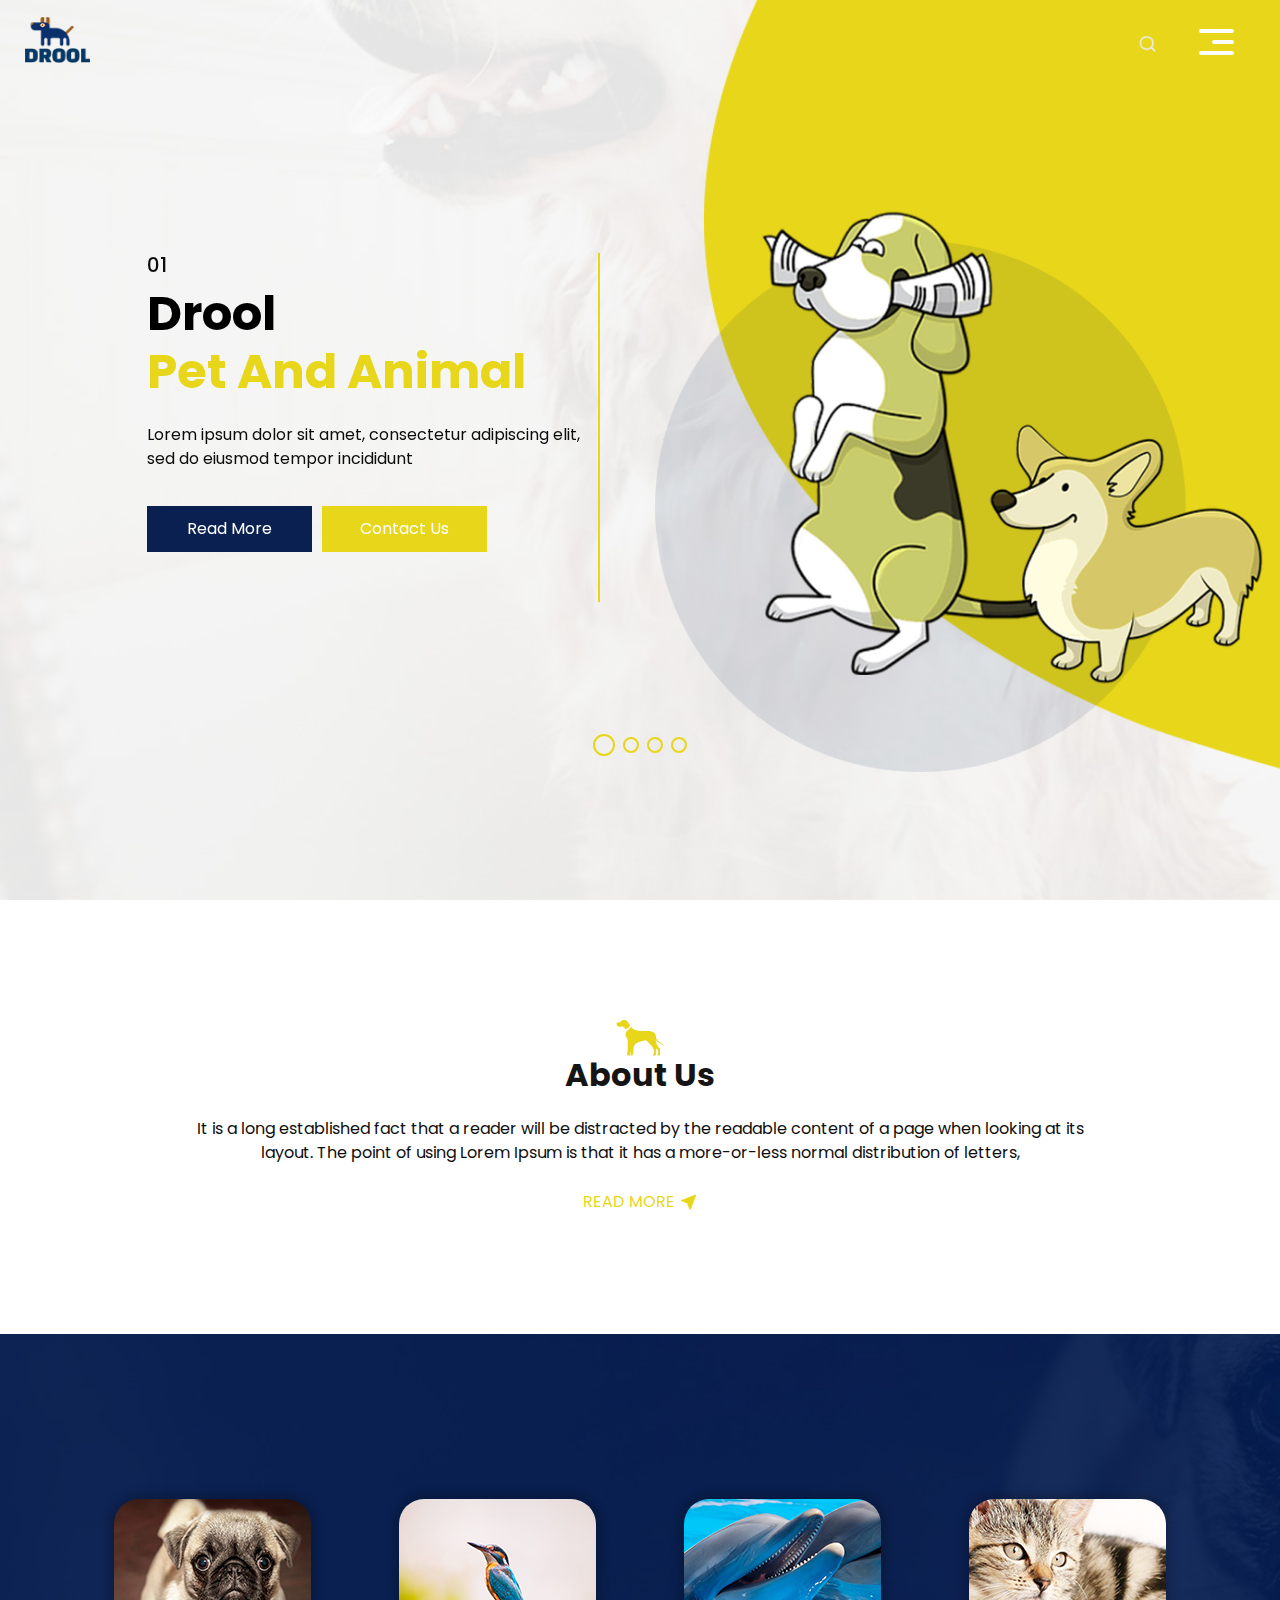
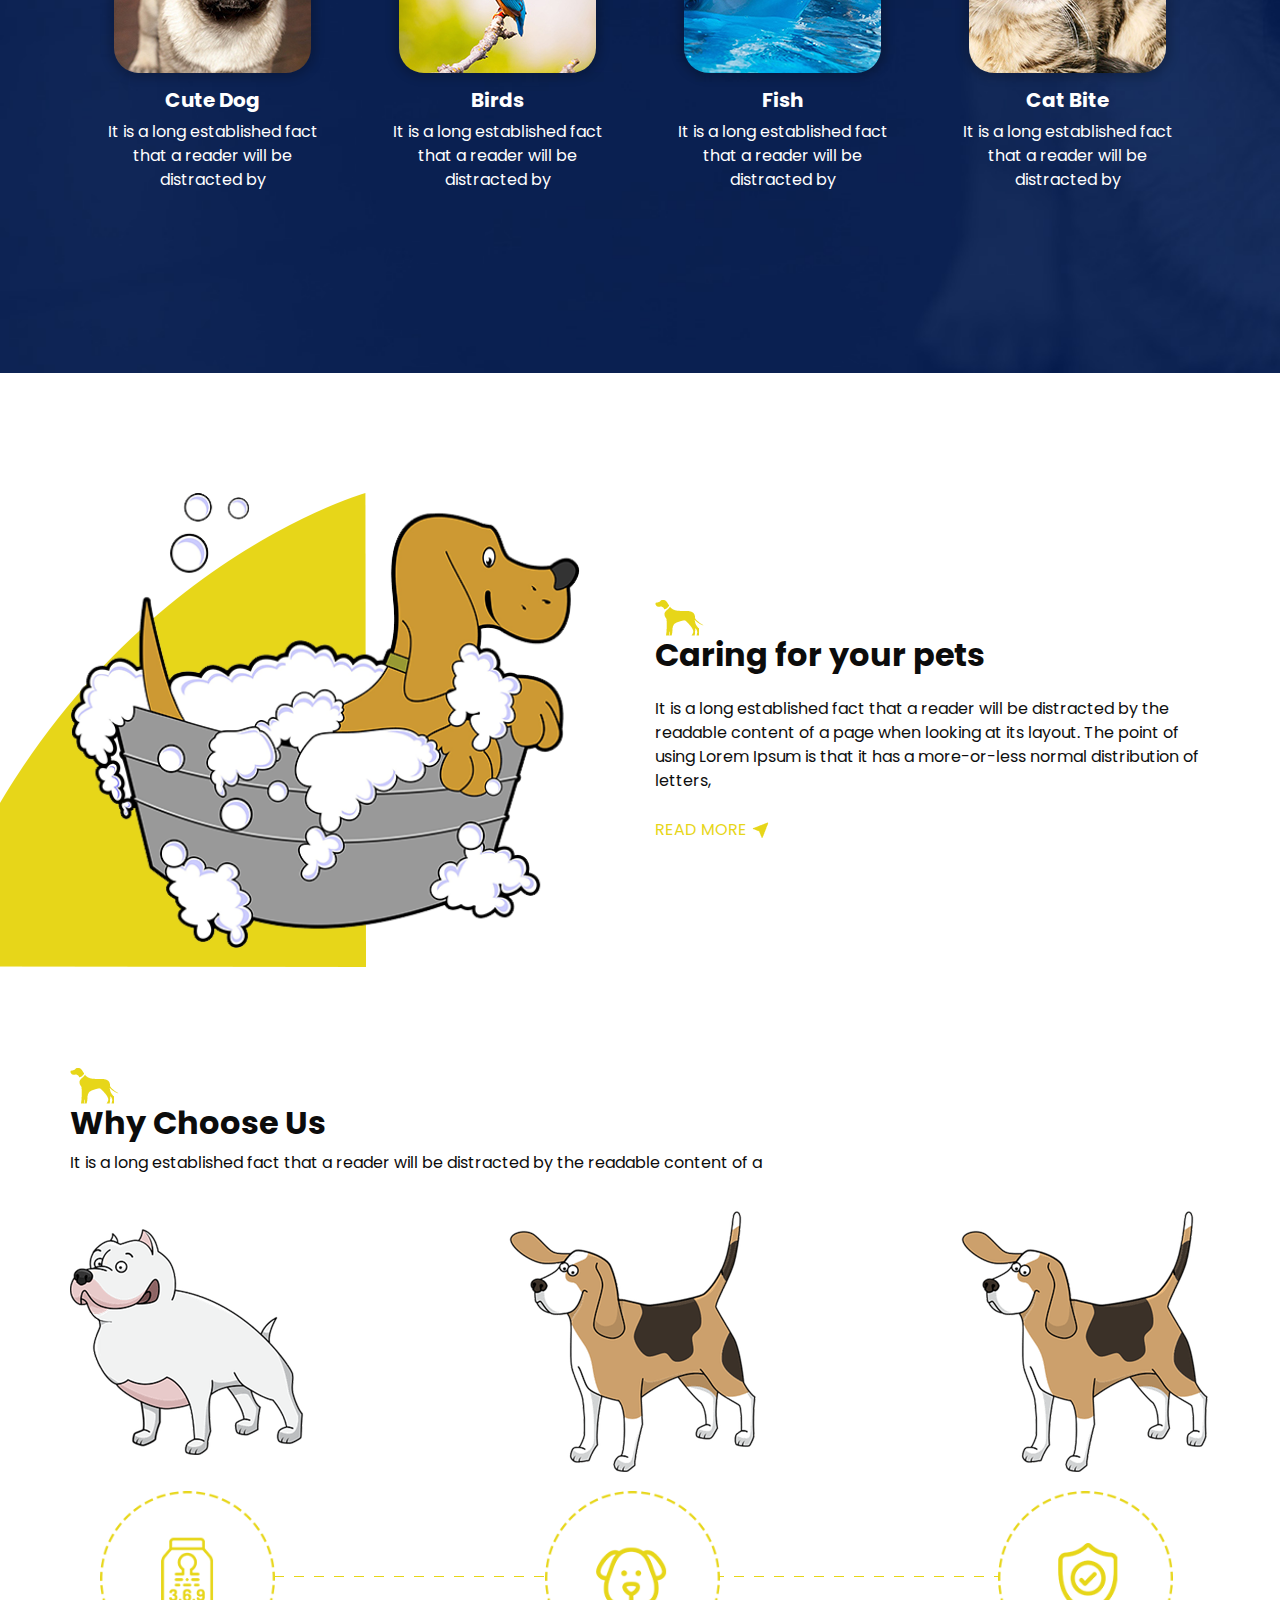
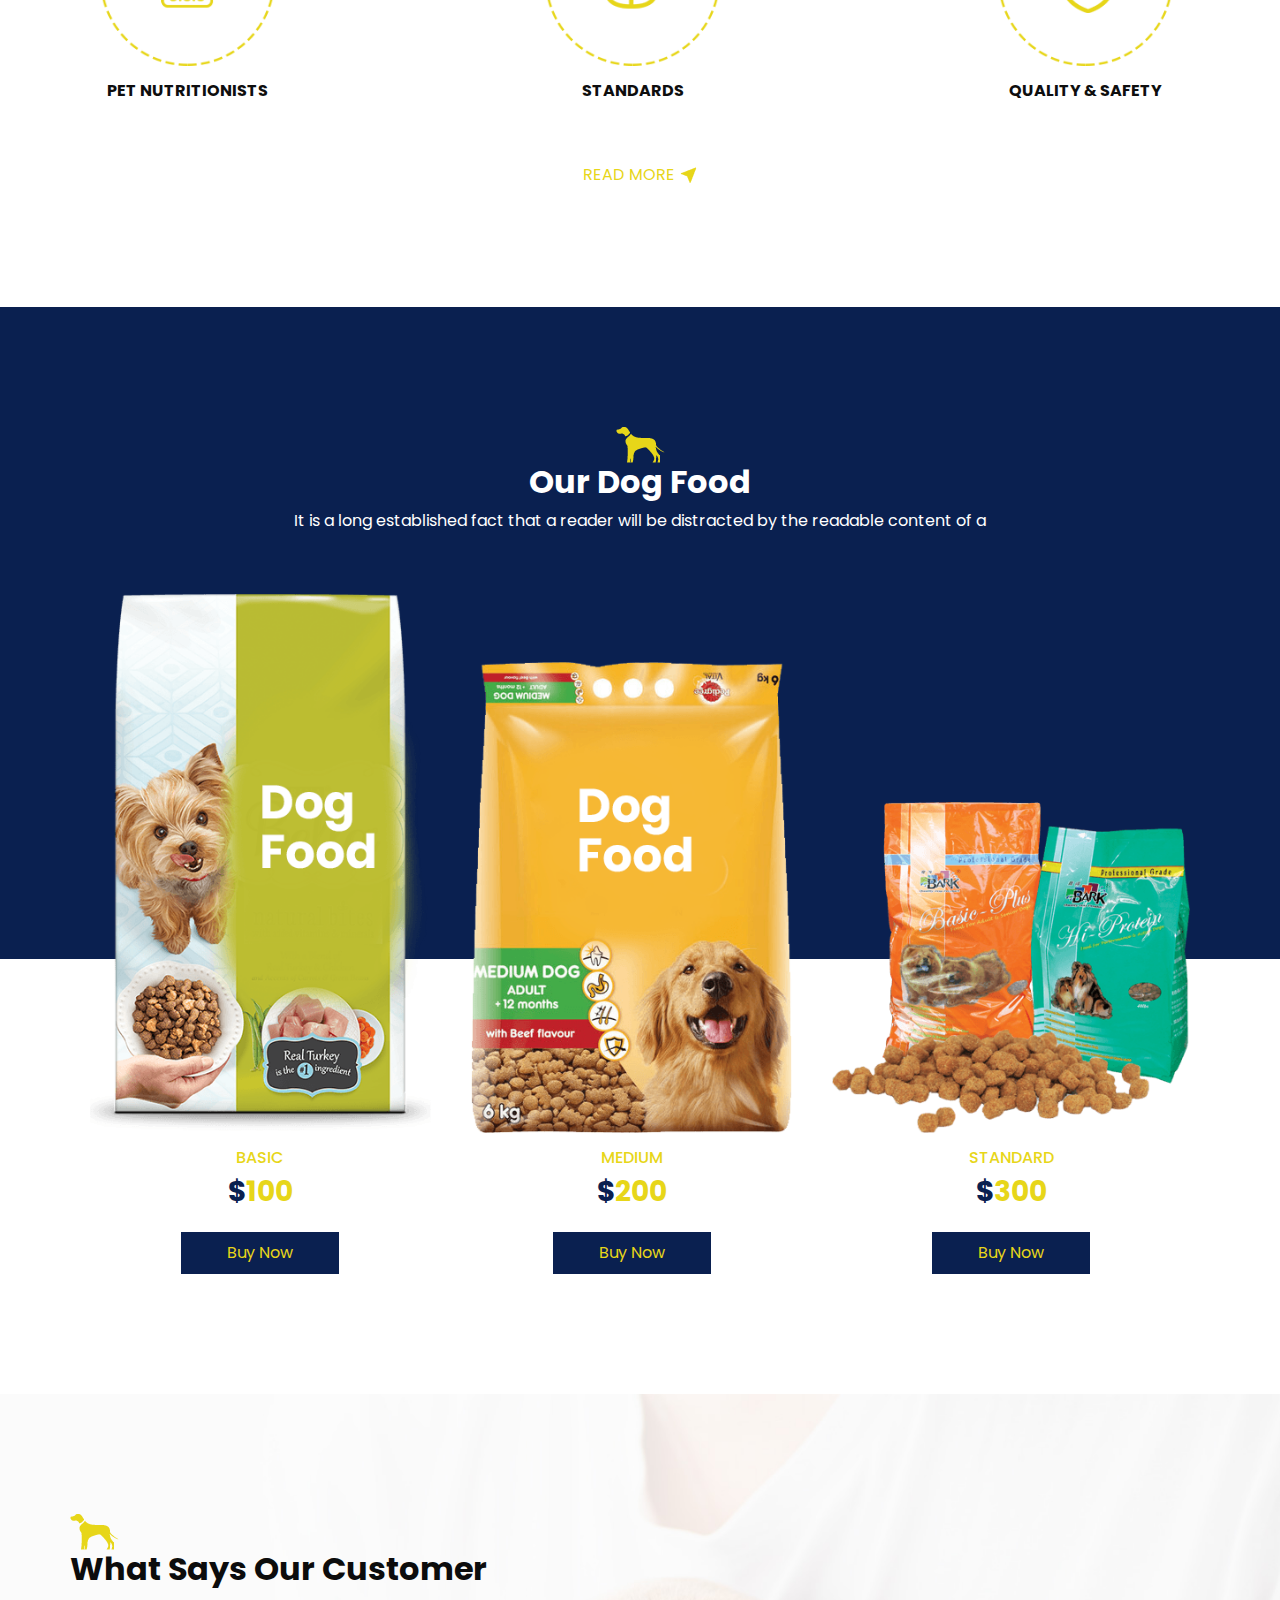
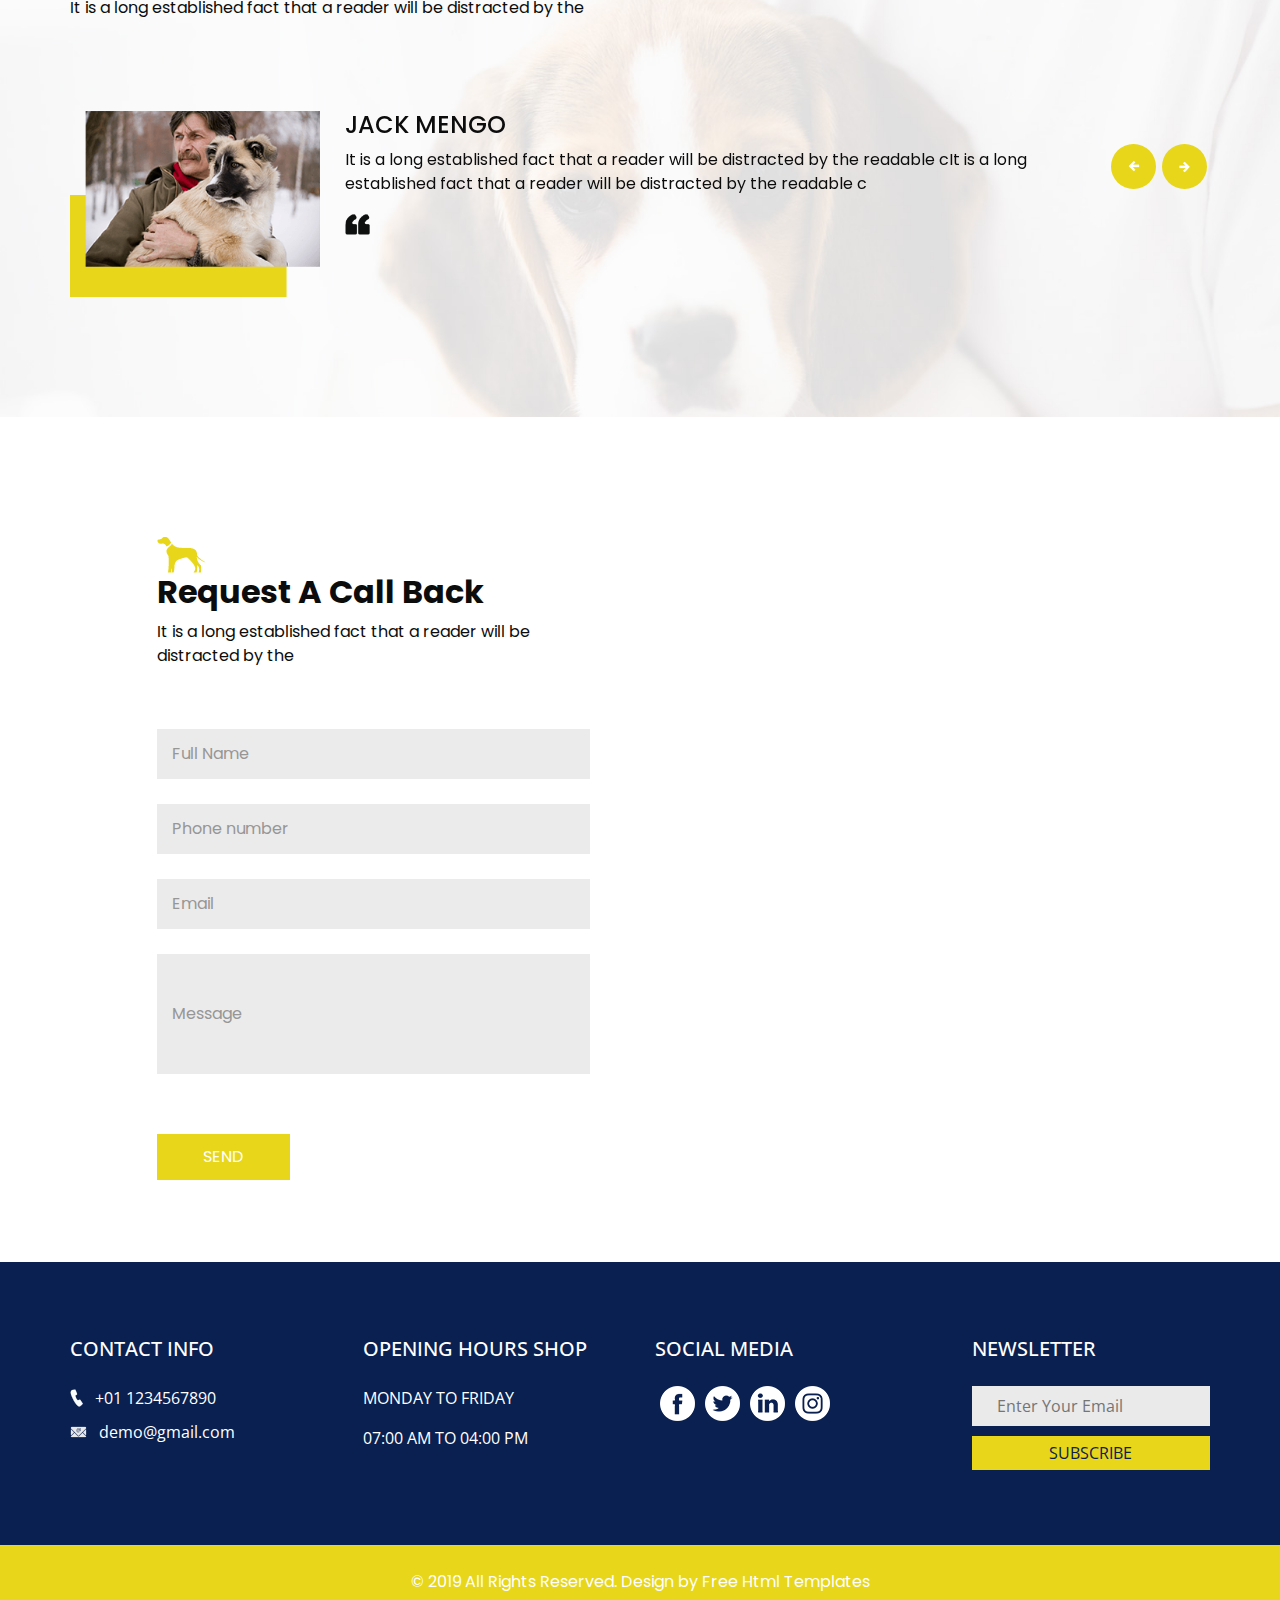
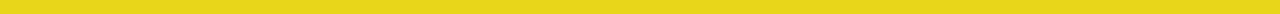
<file: UAS2-Bloodpressure/tempeltcsssssss/index.html>
<!DOCTYPE html>
<html>

<head>
  <!-- Basic -->
  <meta charset="utf-8" />
  <meta http-equiv="X-UA-Compatible" content="IE=edge" />
  <!-- Mobile Metas -->
  <meta name="viewport" content="width=device-width, initial-scale=1, shrink-to-fit=no" />
  <!-- Site Metas -->
  <meta name="keywords" content="" />
  <meta name="description" content="" />
  <meta name="author" content="" />

  <title>Drool</title>

  <!-- bootstrap core css -->
  <link rel="stylesheet" type="text/css" href="css/bootstrap.css" />

  <!-- fonts style -->
  <link href="https://fonts.googleapis.com/css?family=Open+Sans|Poppins:400,700&display=swap" rel="stylesheet">
  <!-- Custom styles for this template -->
  <link href="css/style.css" rel="stylesheet" />
  <!-- responsive style -->
  <link href="css/responsive.css" rel="stylesheet" />
</head>

<body>
  <div class="hero_area ">
    <!-- header section strats -->
    <header class="header_section">
      <div class="container-fluid">
        <nav class="navbar navbar-expand-lg custom_nav-container">
          <a class="navbar-brand" href="index.html">
            <img src="images/logo.png" alt="">
          </a>
          <div class="" id="">
            <div class="User_option">
              <form class="form-inline my-2  mb-3 mb-lg-0">
                <input type="search" placeholder="Search">
                <button class="btn   my-sm-0 nav_search-btn" type="submit"></button>
              </form>
            </div>

            <div class="custom_menu-btn">
              <button onclick="openNav()">
                <span class="s-1">

                </span>
                <span class="s-2">

                </span>
                <span class="s-3">

                </span>
              </button>
            </div>
            <div id="myNav" class="overlay">
              <div class="overlay-content">
                <a href="index.html">Home</a>
                <a href="about.html">About</a>
                <a href="contact.html">Contact Us</a>
              </div>
            </div>
          </div>
        </nav>
      </div>
    </header>
    <!-- end header section -->
    <!-- slider section -->
    <section class="slider_section">
      <div id="carouselExampleIndicators" class="carousel slide" data-ride="carousel">
        <ol class="carousel-indicators">
          <li data-target="#carouselExampleIndicators" data-slide-to="0" class="active"></li>
          <li data-target="#carouselExampleIndicators" data-slide-to="1"></li>
          <li data-target="#carouselExampleIndicators" data-slide-to="2"></li>
          <li data-target="#carouselExampleIndicators" data-slide-to="3"></li>
        </ol>
        <div class="carousel-inner">
          <div class="carousel-item active">
            <div class="container-fluid">
              <div class="row">
                <div class="col-md-5 offset-md-1">
                  <div class="detail-box">
                    <div class="number">
                      <h5>
                        01
                      </h5>
                    </div>
                    <h1>
                      Drool <br>
                      <span>
                        Pet And Animal
                      </span>
                    </h1>
                    <p>
                      Lorem ipsum dolor sit amet, consectetur adipiscing elit, sed do eiusmod tempor incididunt
                    </p>
                    <div class="btn-box">
                      <a href="" class="btn-1">
                        Read More
                      </a>
                      <a href="" class="btn-2">
                        Contact Us
                      </a>
                    </div>
                  </div>
                </div>
                <div class="col-md-6">
                  <div class="img-box">
                    <img src="images/slider-img.png" alt="">
                  </div>
                </div>
              </div>
            </div>
          </div>
          <div class="carousel-item">
            <div class="container-fluid">
              <div class="row">
                <div class="col-md-5 offset-md-1">
                  <div class="detail-box">
                    <div class="number">
                      <h5>
                        02
                      </h5>
                    </div>
                    <h1>
                      Drool <br>
                      <span>
                        Pet And Animal
                      </span>
                    </h1>
                    <p>
                      Lorem ipsum dolor sit amet, consectetur adipiscing elit, sed do eiusmod tempor incididunt
                    </p>
                    <div class="btn-box">
                      <a href="" class="btn-1">
                        Read More
                      </a>
                      <a href="" class="btn-2">
                        Contact Us
                      </a>
                    </div>
                  </div>
                </div>
                <div class="col-md-6">
                  <div class="img-box">
                    <img src="images/slider-img.png" alt="">
                  </div>
                </div>
              </div>
            </div>
          </div>
          <div class="carousel-item">
            <div class="container-fluid">
              <div class="row">
                <div class="col-md-5 offset-md-1">
                  <div class="detail-box">
                    <div class="number">
                      <h5>
                        03
                      </h5>
                    </div>
                    <h1>
                      Drool <br>
                      <span>
                        Pet And Animal
                      </span>
                    </h1>
                    <p>
                      Lorem ipsum dolor sit amet, consectetur adipiscing elit, sed do eiusmod tempor incididunt
                    </p>
                    <div class="btn-box">
                      <a href="" class="btn-1">
                        Read More
                      </a>
                      <a href="" class="btn-2">
                        Contact Us
                      </a>
                    </div>
                  </div>
                </div>
                <div class="col-md-6">
                  <div class="img-box">
                    <img src="images/slider-img.png" alt="">
                  </div>
                </div>
              </div>
            </div>
          </div>
          <div class="carousel-item">
            <div class="container-fluid">
              <div class="row">
                <div class="col-md-5 offset-md-1">
                  <div class="detail-box">
                    <div class="number">
                      <h5>
                        04
                      </h5>
                    </div>
                    <h1>
                      Drool <br>
                      <span>
                        Pet And Animal
                      </span>
                    </h1>
                    <p>
                      Lorem ipsum dolor sit amet, consectetur adipiscing elit, sed do eiusmod tempor incididunt
                    </p>
                    <div class="btn-box">
                      <a href="" class="btn-1">
                        Read More
                      </a>
                      <a href="" class="btn-2">
                        Contact Us
                      </a>
                    </div>
                  </div>
                </div>
                <div class="col-md-6">
                  <div class="img-box">
                    <img src="images/slider-img.png" alt="">
                  </div>
                </div>
              </div>
            </div>
          </div>
        </div>
      </div>

    </section>
    <!-- end slider section -->
  </div>

  <!-- about section -->

  <section class="about_section layout_padding">
    <div class="container">
      <div class="detail-box">
        <div class="heading_container">
          <img src="images/heading-img.png" alt="">
          <h2>
            About Us
          </h2>
        </div>
        <p>
          It is a long established fact that a reader will be distracted by the readable content of a page when looking at its layout. The point of using Lorem Ipsum is that it has a more-or-less normal distribution of letters,
        </p>
        <div class="btn-box">
          <a href="">
            <span>
              Read More
            </span>
            <img src="images/link-arrow.png" alt="">
          </a>
        </div>
      </div>
    </div>
  </section>

  <!-- end about section -->

  <!-- animal section -->

  <section class="animal_section layout_padding">
    <div class="container">
      <div class="animal_container">
        <div class="box b1">
          <div class="img-box">
            <img src="images/dog.jpg" alt="">
          </div>
          <div class="detail-box">
            <h5>
              Cute Dog
            </h5>
            <p>
              It is a long established fact that a reader will be distracted by
            </p>
          </div>
        </div>
        <div class="box b2">
          <div class="img-box">
            <img src="images/bird.jpg" alt="">
          </div>
          <div class="detail-box">
            <h5>
              Birds
            </h5>
            <p>
              It is a long established fact that a reader will be distracted by
            </p>
          </div>
        </div>
        <div class="box b1">
          <div class="img-box">
            <img src="images/fish.jpg" alt="">
          </div>
          <div class="detail-box">
            <h5>
              Fish
            </h5>
            <p>
              It is a long established fact that a reader will be distracted by
            </p>
          </div>
        </div>
        <div class="box b2">
          <div class="img-box">
            <img src="images/cat.jpg" alt="">
          </div>
          <div class="detail-box">
            <h5>
              Cat Bite
            </h5>
            <p>
              It is a long established fact that a reader will be distracted by
            </p>
          </div>
        </div>
      </div>
    </div>
  </section>

  <!-- end animal section -->

  <!-- pet section -->

  <section class="pet_section layout_padding">
    <div class="container">
      <div class="row">
        <div class="col-md-6">
          <div class="img-box">
            <img src="images/pet-img.png" alt="">
          </div>
        </div>
        <div class="col-md-6">
          <div class="detail-box">
            <div class="heading_container">
              <img src="images/heading-img.png" alt="">
              <h2>
                Caring for your pets
              </h2>
            </div>
            <p>
              It is a long established fact that a reader will be distracted by the readable content of a page when looking at its layout. The point of using Lorem Ipsum is that it has a more-or-less normal distribution of letters,
            </p>
            <div class="btn-box">
              <a href="">
                <span>
                  Read More
                </span>
                <img src="images/link-arrow.png" alt="">
              </a>
            </div>
          </div>
        </div>
      </div>
    </div>
  </section>

  <!-- end pet section -->

  <!-- us section -->

  <section class="us_section layout_padding-bottom">
    <div class="container">
      <div class="heading_container">
        <img src="images/heading-img.png" alt="">
        <h2>
          Why Choose Us
        </h2>
        <p>
          It is a long established fact that a reader will be distracted by the readable content of a
        </p>
      </div>
      <div class="us_container">
        <div class="box">
          <div class="img1-box">
            <img src="images/pet1.png" alt="">
          </div>
          <div class="img2-box">
            <img src="images/omega.png" alt="">
          </div>
          <div class="detail-box">
            <h6>
              PET NUTRITIONISTS
            </h6>
          </div>
        </div>
        <div class="box">
          <div class="img1-box">
            <img src="images/pet2.png" alt="">
          </div>
          <div class="img2-box">
            <img src="images/dog.png" alt="">
          </div>
          <div class="detail-box">
            <h6>
              STANDARDS
            </h6>
          </div>
        </div>
        <div class="box">
          <div class="img1-box">
            <img src="images/pet2.png" alt="">
          </div>
          <div class="img2-box">
            <img src="images/shield.png" alt="">
          </div>
          <div class="detail-box">
            <h6>
              QUALITY & SAFETY
            </h6>
          </div>
        </div>
      </div>
      <div class="btn-box">
        <a href="">
          <span>
            Read More
          </span>
          <img src="images/link-arrow.png" alt="">
        </a>
      </div>
    </div>
  </section>

  <!-- end us section -->

  <!-- food section -->

  <section class="food_section layout_padding">
    <div class="container">
      <div class="heading_container">
        <img src="images/heading-img.png" alt="">
        <h2>
          Our Dog Food
        </h2>
        <p>
          It is a long established fact that a reader will be distracted by the readable content of a
        </p>
      </div>
      <div class="food_container">
        <div class="box">
          <div class="img-box">
            <img src="images/f1.png" alt="">
          </div>
          <div class="detail-box">
            <h6>
              Basic
            </h6>
            <h3>
              <span>$</span>100
            </h3>
            <a href="">
              Buy Now
            </a>
          </div>
        </div>
        <div class="box">
          <div class="img-box">
            <img src="images/f2.png" alt="">
          </div>
          <div class="detail-box">
            <h6>
              Medium
            </h6>
            <h3>
              <span>$</span>200
            </h3>
            <a href="">
              Buy Now
            </a>
          </div>
        </div>
        <div class="box">
          <div class="img-box">
            <img src="images/f3.png" alt="">
          </div>
          <div class="detail-box">
            <h6>
              Standard
            </h6>
            <h3>
              <span>$</span>300
            </h3>
            <a href="">
              Buy Now
            </a>
          </div>
        </div>
      </div>
    </div>
  </section>


  <!-- end food section -->

  <!-- client section -->

  <section class="client_section layout_padding">
    <div class="container">
      <div class="heading_container">
        <img src="images/heading-img.png" alt="">
        <h2>
          What Says Our Customer
        </h2>
        <p>
          It is a long established fact that a reader will be distracted by the
        </p>
      </div>
      <div id="carouselExampleControls" class="carousel slide" data-ride="carousel">
        <div class="carousel-inner">
          <div class="carousel-item active">
            <div class="box">
              <div class="img-box">
                <img src="images/client.png" alt="">
              </div>
              <div class="detail-box">
                <h4>
                  Jack Mengo
                </h4>
                <p>
                  It is a long established fact that a reader will be distracted by the readable cIt is a long established fact that a reader will be distracted by the readable c
                </p>
                <img src="images/quote.png" alt="">
              </div>
            </div>
          </div>
          <div class="carousel-item">
            <div class="box">
              <div class="img-box">
                <img src="images/client.png" alt="">
              </div>
              <div class="detail-box">
                <h4>
                  Jack Mengo
                </h4>
                <p>
                  It is a long established fact that a reader will be distracted by the readable cIt is a long established fact that a reader will be distracted by the readable c
                </p>
                <img src="images/quote.png" alt="">
              </div>
            </div>
          </div>
          <div class="carousel-item">
            <div class="box">
              <div class="img-box">
                <img src="images/client.png" alt="">
              </div>
              <div class="detail-box">
                <h4>
                  Jack Mengo
                </h4>
                <p>
                  It is a long established fact that a reader will be distracted by the readable cIt is a long established fact that a reader will be distracted by the readable c
                </p>
                <img src="images/quote.png" alt="">
              </div>
            </div>
          </div>
        </div>
        <div class="carousel_btn-box">
          <a class="carousel-control-prev" href="#carouselExampleControls" role="button" data-slide="prev">
            <span class="sr-only">Previous</span>
          </a>
          <a class="carousel-control-next" href="#carouselExampleControls" role="button" data-slide="next">
            <span class="sr-only">Next</span>
          </a>
        </div>
      </div>
    </div>
  </section>

  <!-- end client section -->

  <!-- contact section -->

  <section class="contact_section layout_padding-top">
    <div class="container-fluid">
      <div class="row">
        <div class="col-md-5 offset-md-1">
          <div class="form_container">
            <div class="heading_container">
              <img src="images/heading-img.png" alt="">
              <h2>
                Request A Call Back
              </h2>
              <p>
                It is a long established fact that a reader will be distracted by the
              </p>
            </div>
            <form action="">
              <div>
                <input type="text" placeholder="Full Name " />
              </div>
              <div>
                <input type="text" placeholder="Phone number" />
              </div>
              <div>
                <input type="email" placeholder="Email" />
              </div>
              <div>
                <input type="text" class="message-box" placeholder="Message" />
              </div>
              <div class="d-flex ">
                <button>
                  SEND
                </button>
              </div>
            </form>
          </div>
        </div>
        <div class="col-md-6 px-0">
          <div class="map_container">
            <div class="map-responsive">
              <iframe src="https://www.google.com/maps/embed/v1/place?key=AIzaSyA0s1a7phLN0iaD6-UE7m4qP-z21pH0eSc&q=Eiffel+Tower+Paris+France" width="600" height="300" frameborder="0" style="border:0; width: 100%; height:100%" allowfullscreen></iframe>
            </div>
          </div>
        </div>
      </div>
    </div>
  </section>

  <!-- end contact section -->


  <!-- info section -->
  <section class="info_section ">
    <div class="container">
      <div class="row">
        <div class="col-md-6 col-lg-3">
          <div class="info_contact">
            <h5>
              CONTACT INFO
            </h5>
            <div>
              <img src="images/call.png" alt="" />
              <p>
                +01 1234567890
              </p>
            </div>
            <div>
              <img src="images/mail.png" alt="" />
              <p>
                demo@gmail.com
              </p>
            </div>
          </div>
        </div>
        <div class="col-md-6 col-lg-3">
          <div class="info_time">
            <h5>
              Opening Hours Shop
            </h5>
            <div>
              <p>
                Monday to friday
              </p>
            </div>
            <div>
              <p>
                07:00 am to 04:00 pm
              </p>
            </div>
          </div>
        </div>

        <div class="col-md-6 col-lg-3">
          <div class="info_social">
            <h5>
              social media
            </h5>
            <div class="social_container">
              <div>
                <a href="">
                  <img src="images/fb.png" alt="" />
                </a>
              </div>
              <div>
                <a href="">
                  <img src="images/twitter.png" alt="" />
                </a>
              </div>
              <div>
                <a href="">
                  <img src="images/linkedin.png" alt="" />
                </a>
              </div>
              <div>
                <a href="">
                  <img src="images/instagram.png" alt="" />
                </a>
              </div>
            </div>
          </div>
        </div>
        <div class="col-md-6 col-lg-3">
          <div class="info_form pl-lg-4">
            <h5>
              Newsletter
            </h5>
            <form action="">
              <input type="text" placeholder="Enter Your Email" />
              <button type="submit">
                Subscribe
              </button>
            </form>
          </div>
        </div>
      </div>
    </div>
  </section>

  <!-- end info_section -->


  <!-- footer section -->
  <section class="container-fluid footer_section ">
    <p>
      &copy; 2019 All Rights Reserved. Design by
      <a href="https://html.design/">Free Html Templates</a>
    </p>
  </section>
  <!-- end  footer section -->


  <script type="text/javascript" src="js/jquery-3.4.1.min.js"></script>
  <script type="text/javascript" src="js/bootstrap.js"></script>
  <script>
    function openNav() {
      document.getElementById("myNav").classList.toggle("menu_width")
      document.querySelector(".custom_menu-btn").classList.toggle("menu_btn-style")
    }
  </script>

</body>

</html>
</file>
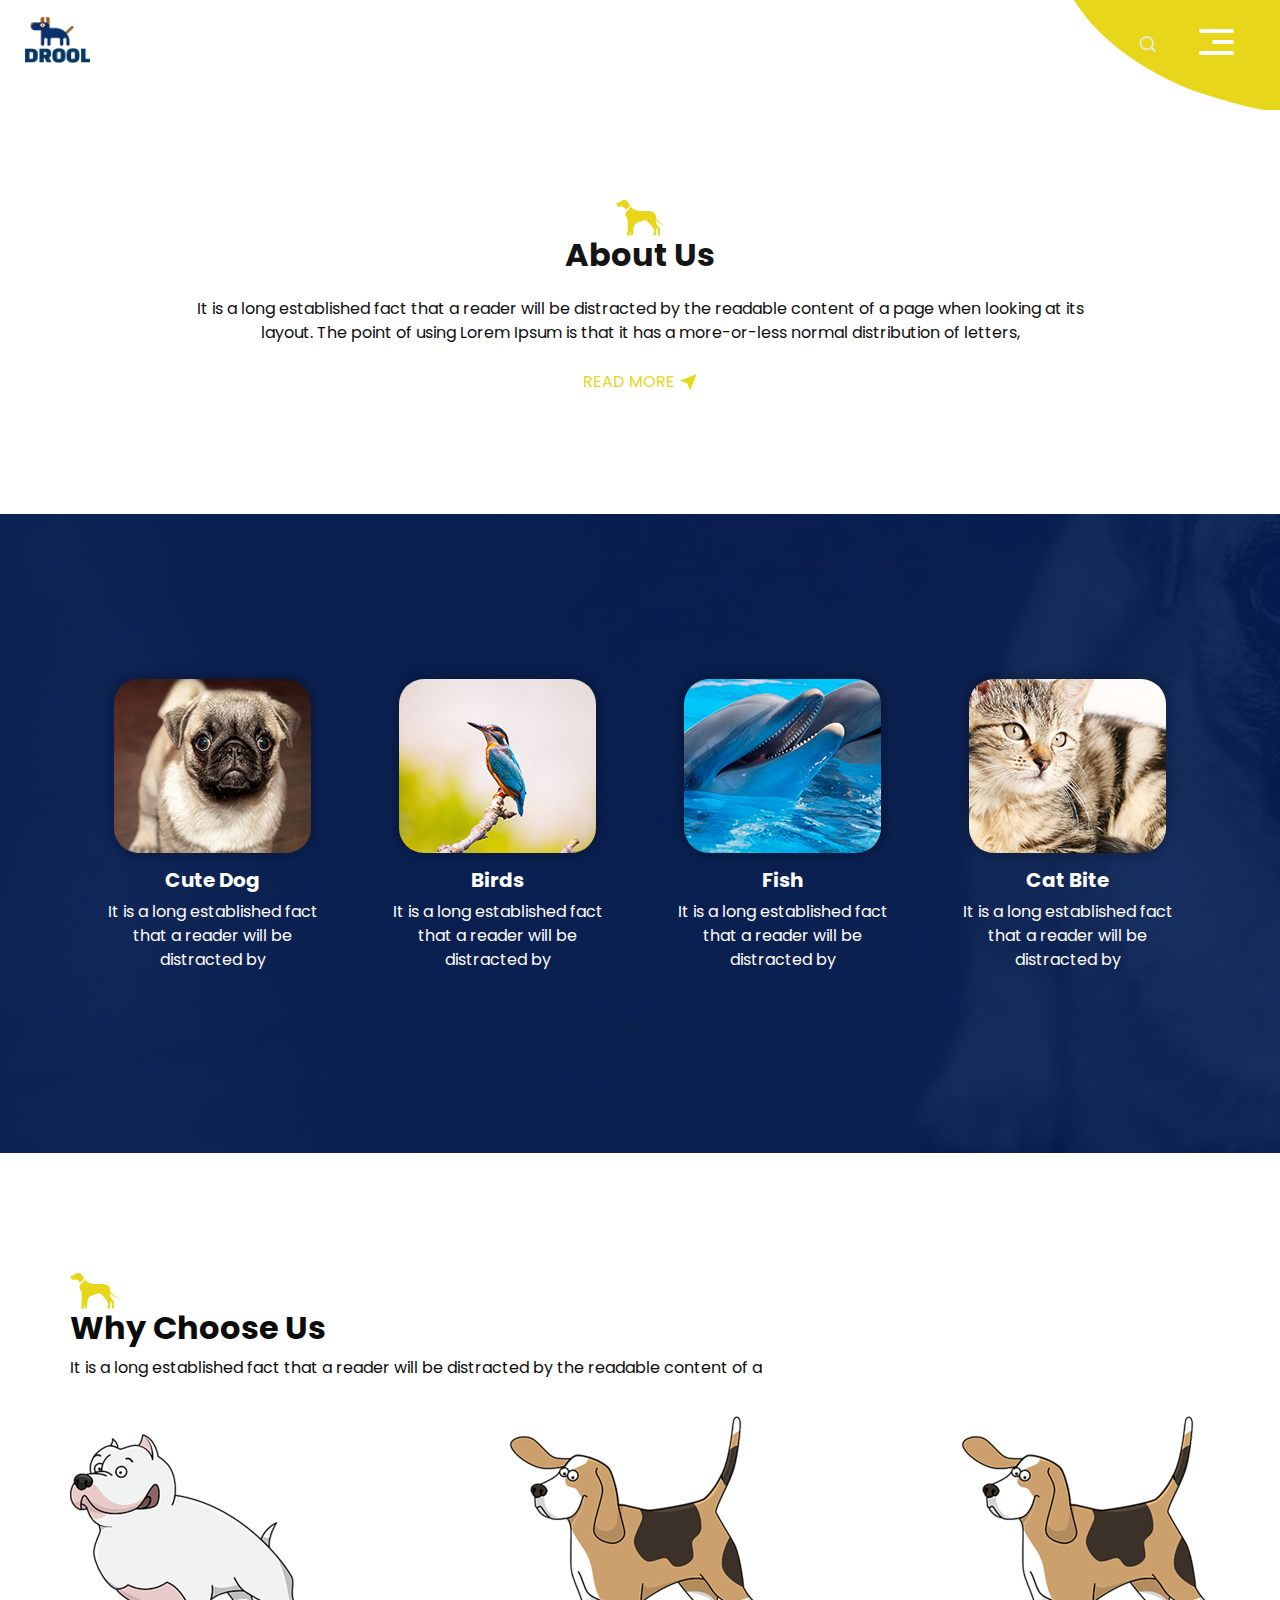
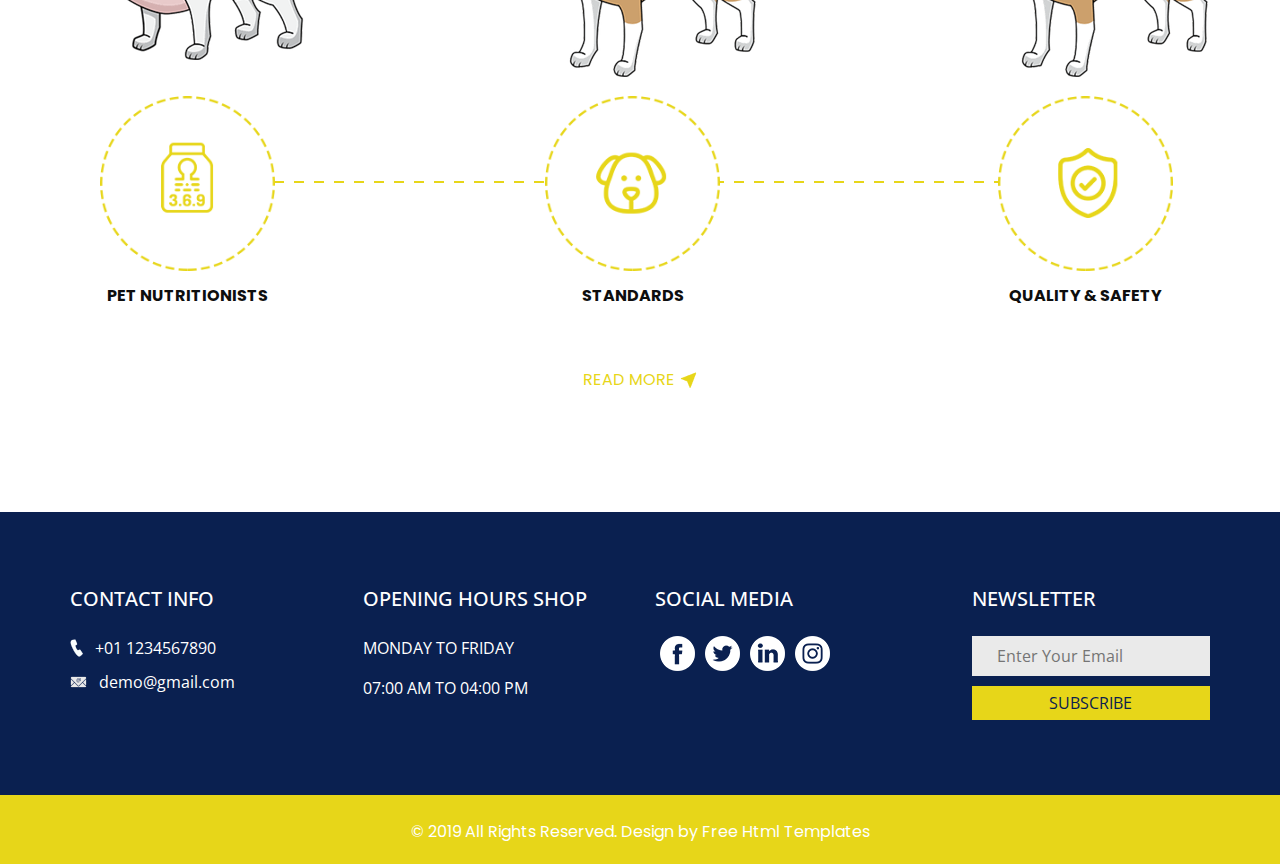
<file: UAS2-Bloodpressure/tempeltcsssssss/about.html>
<!DOCTYPE html>
<html>

<head>
  <!-- Basic -->
  <meta charset="utf-8" />
  <meta http-equiv="X-UA-Compatible" content="IE=edge" />
  <!-- Mobile Metas -->
  <meta name="viewport" content="width=device-width, initial-scale=1, shrink-to-fit=no" />
  <!-- Site Metas -->
  <meta name="keywords" content="" />
  <meta name="description" content="" />
  <meta name="author" content="" />

  <title>Drool</title>

  <!-- bootstrap core css -->
  <link rel="stylesheet" type="text/css" href="css/bootstrap.css" />

  <!-- fonts style -->
  <link href="https://fonts.googleapis.com/css?family=Open+Sans|Poppins:400,700&display=swap" rel="stylesheet">
  <!-- Custom styles for this template -->
  <link href="css/style.css" rel="stylesheet" />
  <!-- responsive style -->
  <link href="css/responsive.css" rel="stylesheet" />
</head>

<body class="sub_page">
  <div class="hero_area ">
    <!-- header section strats -->
    <header class="header_section">
      <div class="container-fluid">
        <nav class="navbar navbar-expand-lg custom_nav-container">
          <a class="navbar-brand" href="index.html">
            <img src="images/logo.png" alt="">
          </a>
          <div class="" id="">
            <div class="User_option">
              <form class="form-inline my-2  mb-3 mb-lg-0">
                <input type="search" placeholder="Search">
                <button class="btn   my-sm-0 nav_search-btn" type="submit"></button>
              </form>
            </div>

            <div class="custom_menu-btn">
              <button onclick="openNav()">
                <span class="s-1">

                </span>
                <span class="s-2">

                </span>
                <span class="s-3">

                </span>
              </button>
            </div>
            <div id="myNav" class="overlay">
              <div class="overlay-content">
                <a href="index.html">Home</a>
                <a href="about.html">About</a>
                <a href="contact.html">Contact Us</a>
              </div>
            </div>
          </div>
        </nav>
      </div>
    </header>
    <!-- end header section -->
  </div>

  <!-- about section -->

  <section class="about_section layout_padding">
    <div class="container">
      <div class="detail-box">
        <div class="heading_container">
          <img src="images/heading-img.png" alt="">
          <h2>
            About Us
          </h2>
        </div>
        <p>
          It is a long established fact that a reader will be distracted by the readable content of a page when looking at its layout. The point of using Lorem Ipsum is that it has a more-or-less normal distribution of letters,
        </p>
        <div class="btn-box">
          <a href="">
            <span>
              Read More
            </span>
            <img src="images/link-arrow.png" alt="">
          </a>
        </div>
      </div>
    </div>
  </section>

  <!-- end about section -->

  <!-- animal section -->

  <section class="animal_section layout_padding">
    <div class="container">
      <div class="animal_container">
        <div class="box b1">
          <div class="img-box">
            <img src="images/dog.jpg" alt="">
          </div>
          <div class="detail-box">
            <h5>
              Cute Dog
            </h5>
            <p>
              It is a long established fact that a reader will be distracted by
            </p>
          </div>
        </div>
        <div class="box b2">
          <div class="img-box">
            <img src="images/bird.jpg" alt="">
          </div>
          <div class="detail-box">
            <h5>
              Birds
            </h5>
            <p>
              It is a long established fact that a reader will be distracted by
            </p>
          </div>
        </div>
        <div class="box b1">
          <div class="img-box">
            <img src="images/fish.jpg" alt="">
          </div>
          <div class="detail-box">
            <h5>
              Fish
            </h5>
            <p>
              It is a long established fact that a reader will be distracted by
            </p>
          </div>
        </div>
        <div class="box b2">
          <div class="img-box">
            <img src="images/cat.jpg" alt="">
          </div>
          <div class="detail-box">
            <h5>
              Cat Bite
            </h5>
            <p>
              It is a long established fact that a reader will be distracted by
            </p>
          </div>
        </div>
      </div>
    </div>
  </section>

  <!-- end animal section -->

  <!-- us section -->

  <section class="us_section layout_padding">
    <div class="container">
      <div class="heading_container">
        <img src="images/heading-img.png" alt="">
        <h2>
          Why Choose Us
        </h2>
        <p>
          It is a long established fact that a reader will be distracted by the readable content of a
        </p>
      </div>
      <div class="us_container">
        <div class="box">
          <div class="img1-box">
            <img src="images/pet1.png" alt="">
          </div>
          <div class="img2-box">
            <img src="images/omega.png" alt="">
          </div>
          <div class="detail-box">
            <h6>
              PET NUTRITIONISTS
            </h6>
          </div>
        </div>
        <div class="box">
          <div class="img1-box">
            <img src="images/pet2.png" alt="">
          </div>
          <div class="img2-box">
            <img src="images/dog.png" alt="">
          </div>
          <div class="detail-box">
            <h6>
              STANDARDS
            </h6>
          </div>
        </div>
        <div class="box">
          <div class="img1-box">
            <img src="images/pet2.png" alt="">
          </div>
          <div class="img2-box">
            <img src="images/shield.png" alt="">
          </div>
          <div class="detail-box">
            <h6>
              QUALITY & SAFETY
            </h6>
          </div>
        </div>
      </div>
      <div class="btn-box">
        <a href="">
          <span>
            Read More
          </span>
          <img src="images/link-arrow.png" alt="">
        </a>
      </div>
    </div>
  </section>

  <!-- end us section -->


  <!-- info section -->
  <section class="info_section ">
    <div class="container">
      <div class="row">
        <div class="col-md-6 col-lg-3">
          <div class="info_contact">
            <h5>
              CONTACT INFO
            </h5>
            <div>
              <img src="images/call.png" alt="" />
              <p>
                +01 1234567890
              </p>
            </div>
            <div>
              <img src="images/mail.png" alt="" />
              <p>
                demo@gmail.com
              </p>
            </div>
          </div>
        </div>
        <div class="col-md-6 col-lg-3">
          <div class="info_time">
            <h5>
              Opening Hours Shop
            </h5>
            <div>
              <p>
                Monday to friday
              </p>
            </div>
            <div>
              <p>
                07:00 am to 04:00 pm
              </p>
            </div>
          </div>
        </div>

        <div class="col-md-6 col-lg-3">
          <div class="info_social">
            <h5>
              social media
            </h5>
            <div class="social_container">
              <div>
                <a href="">
                  <img src="images/fb.png" alt="" />
                </a>
              </div>
              <div>
                <a href="">
                  <img src="images/twitter.png" alt="" />
                </a>
              </div>
              <div>
                <a href="">
                  <img src="images/linkedin.png" alt="" />
                </a>
              </div>
              <div>
                <a href="">
                  <img src="images/instagram.png" alt="" />
                </a>
              </div>
            </div>
          </div>
        </div>
        <div class="col-md-6 col-lg-3">
          <div class="info_form pl-lg-4">
            <h5>
              Newsletter
            </h5>
            <form action="">
              <input type="text" placeholder="Enter Your Email" />
              <button type="submit">
                Subscribe
              </button>
            </form>
          </div>
        </div>
      </div>
    </div>
  </section>

  <!-- end info_section -->


  <!-- footer section -->
  <section class="container-fluid footer_section ">
    <p>
      &copy; 2019 All Rights Reserved. Design by
      <a href="https://html.design/">Free Html Templates</a>
    </p>
  </section>
  <!-- end  footer section -->


  <script type="text/javascript" src="js/jquery-3.4.1.min.js"></script>
  <script type="text/javascript" src="js/bootstrap.js"></script>
  <script>
    function openNav() {
      document.getElementById("myNav").classList.toggle("menu_width")
      document.querySelector(".custom_menu-btn").classList.toggle("menu_btn-style")
    }
  </script>

</body>

</html>
</file>
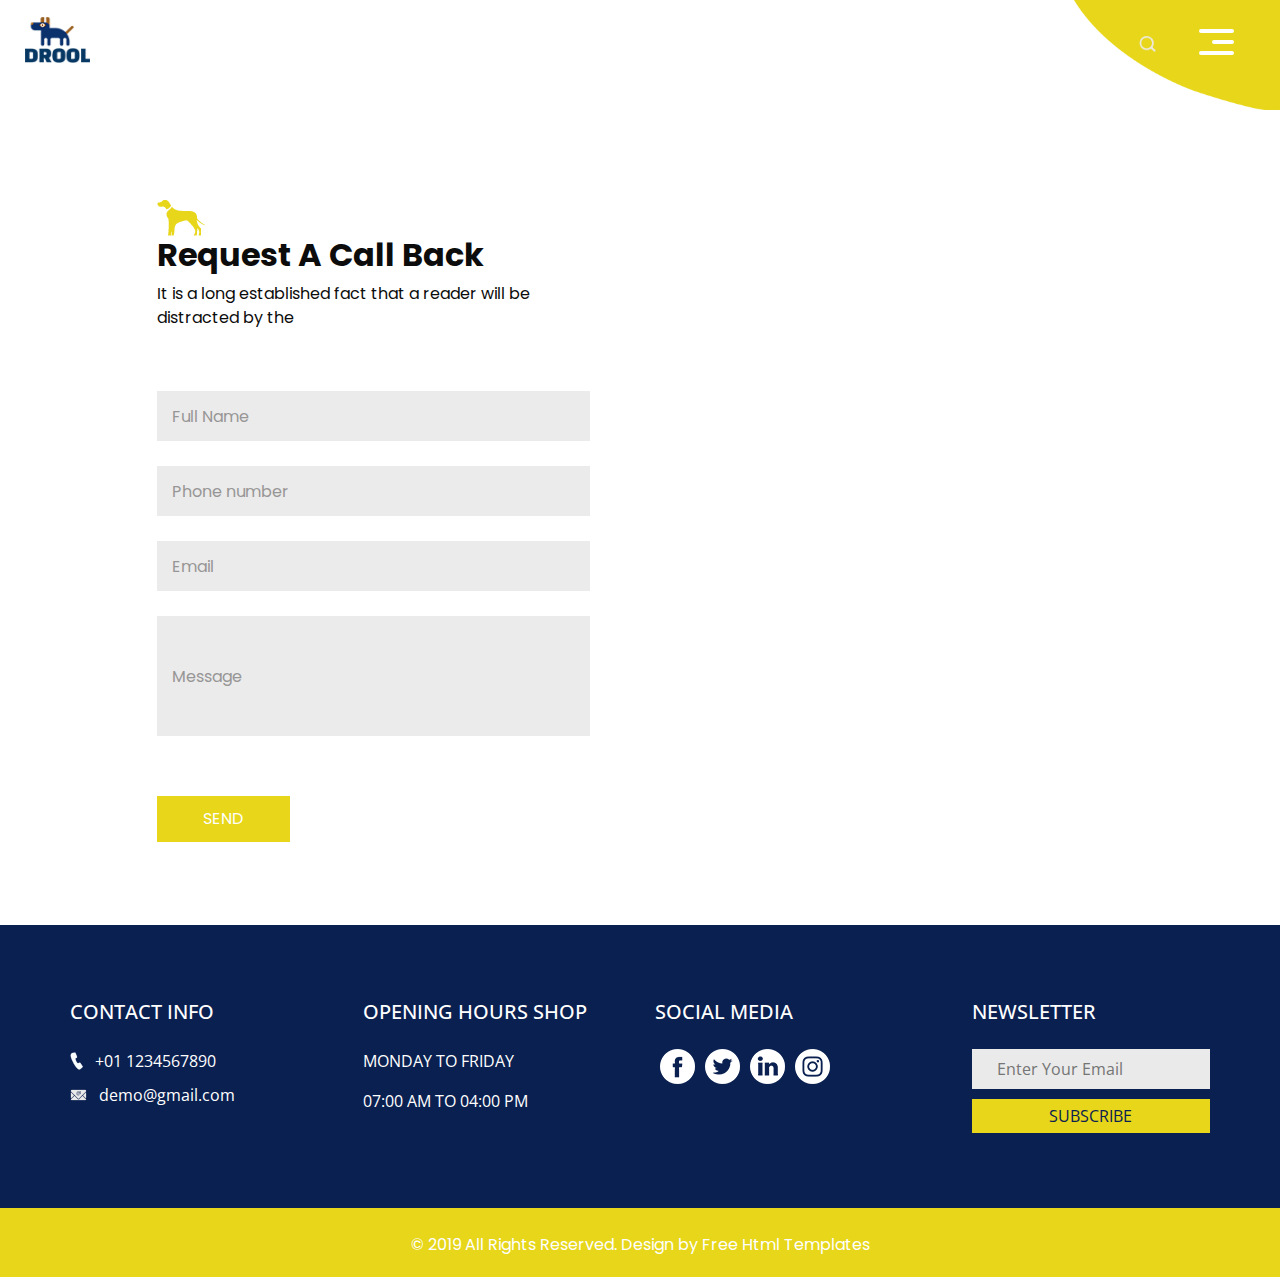
<file: UAS2-Bloodpressure/tempeltcsssssss/contact.html>
<!DOCTYPE html>
<html>

<head>
  <!-- Basic -->
  <meta charset="utf-8" />
  <meta http-equiv="X-UA-Compatible" content="IE=edge" />
  <!-- Mobile Metas -->
  <meta name="viewport" content="width=device-width, initial-scale=1, shrink-to-fit=no" />
  <!-- Site Metas -->
  <meta name="keywords" content="" />
  <meta name="description" content="" />
  <meta name="author" content="" />

  <title>Drool</title>

  <!-- bootstrap core css -->
  <link rel="stylesheet" type="text/css" href="css/bootstrap.css" />

  <!-- fonts style -->
  <link href="https://fonts.googleapis.com/css?family=Open+Sans|Poppins:400,700&display=swap" rel="stylesheet">
  <!-- Custom styles for this template -->
  <link href="css/style.css" rel="stylesheet" />
  <!-- responsive style -->
  <link href="css/responsive.css" rel="stylesheet" />
</head>

<body class="sub_page">
  <div class="hero_area ">
    <!-- header section strats -->
    <header class="header_section">
      <div class="container-fluid">
        <nav class="navbar navbar-expand-lg custom_nav-container">
          <a class="navbar-brand" href="index.html">
            <img src="images/logo.png" alt="">
          </a>
          <div class="" id="">
            <div class="User_option">
              <form class="form-inline my-2  mb-3 mb-lg-0">
                <input type="search" placeholder="Search">
                <button class="btn   my-sm-0 nav_search-btn" type="submit"></button>
              </form>
            </div>

            <div class="custom_menu-btn">
              <button onclick="openNav()">
                <span class="s-1">

                </span>
                <span class="s-2">

                </span>
                <span class="s-3">

                </span>
              </button>
            </div>
            <div id="myNav" class="overlay">
              <div class="overlay-content">
                <a href="index.html">Home</a>
                <a href="about.html">About</a>
                <a href="contact.html">Contact Us</a>
              </div>
            </div>
          </div>
        </nav>
      </div>
    </header>
    <!-- end header section -->
  </div>

  <!-- contact section -->

  <section class="contact_section layout_padding-top">
    <div class="container-fluid">
      <div class="row">
        <div class="col-md-5 offset-md-1">
          <div class="form_container">
            <div class="heading_container">
              <img src="images/heading-img.png" alt="">
              <h2>
                Request A Call Back
              </h2>
              <p>
                It is a long established fact that a reader will be distracted by the
              </p>
            </div>
            <form action="">
              <div>
                <input type="text" placeholder="Full Name " />
              </div>
              <div>
                <input type="text" placeholder="Phone number" />
              </div>
              <div>
                <input type="email" placeholder="Email" />
              </div>
              <div>
                <input type="text" class="message-box" placeholder="Message" />
              </div>
              <div class="d-flex ">
                <button>
                  SEND
                </button>
              </div>
            </form>
          </div>
        </div>
        <div class="col-md-6 px-0">
          <div class="map_container">
            <div class="map-responsive">
              <iframe src="https://www.google.com/maps/embed/v1/place?key=AIzaSyA0s1a7phLN0iaD6-UE7m4qP-z21pH0eSc&q=Eiffel+Tower+Paris+France" width="600" height="300" frameborder="0" style="border:0; width: 100%; height:100%" allowfullscreen></iframe>
            </div>
          </div>
        </div>
      </div>
    </div>
  </section>

  <!-- end contact section -->


  <!-- info section -->
  <section class="info_section ">
    <div class="container">
      <div class="row">
        <div class="col-md-6 col-lg-3">
          <div class="info_contact">
            <h5>
              CONTACT INFO
            </h5>
            <div>
              <img src="images/call.png" alt="" />
              <p>
                +01 1234567890
              </p>
            </div>
            <div>
              <img src="images/mail.png" alt="" />
              <p>
                demo@gmail.com
              </p>
            </div>
          </div>
        </div>
        <div class="col-md-6 col-lg-3">
          <div class="info_time">
            <h5>
              Opening Hours Shop
            </h5>
            <div>
              <p>
                Monday to friday
              </p>
            </div>
            <div>
              <p>
                07:00 am to 04:00 pm
              </p>
            </div>
          </div>
        </div>

        <div class="col-md-6 col-lg-3">
          <div class="info_social">
            <h5>
              social media
            </h5>
            <div class="social_container">
              <div>
                <a href="">
                  <img src="images/fb.png" alt="" />
                </a>
              </div>
              <div>
                <a href="">
                  <img src="images/twitter.png" alt="" />
                </a>
              </div>
              <div>
                <a href="">
                  <img src="images/linkedin.png" alt="" />
                </a>
              </div>
              <div>
                <a href="">
                  <img src="images/instagram.png" alt="" />
                </a>
              </div>
            </div>
          </div>
        </div>
        <div class="col-md-6 col-lg-3">
          <div class="info_form pl-lg-4">
            <h5>
              Newsletter
            </h5>
            <form action="">
              <input type="text" placeholder="Enter Your Email" />
              <button type="submit">
                Subscribe
              </button>
            </form>
          </div>
        </div>
      </div>
    </div>
  </section>

  <!-- end info_section -->


  <!-- footer section -->
  <section class="container-fluid footer_section ">
    <p>
      &copy; 2019 All Rights Reserved. Design by
      <a href="https://html.design/">Free Html Templates</a>
    </p>
  </section>
  <!-- end  footer section -->


  <script type="text/javascript" src="js/jquery-3.4.1.min.js"></script>
  <script type="text/javascript" src="js/bootstrap.js"></script>
  <script>
    function openNav() {
      document.getElementById("myNav").classList.toggle("menu_width")
      document.querySelector(".custom_menu-btn").classList.toggle("menu_btn-style")
    }
  </script>

</body>

</html>
</file>
<file: UAS2-Bloodpressure/tempeltcsssssss/css/style.css>
body {
  font-family: "Poppins", sans-serif;
  color: #0c0c0c;
  background-color: #ffffff;
}

.layout_padding {
  padding-top: 120px;
  padding-bottom: 120px;
}

.layout_padding2 {
  padding-top: 45px;
  padding-bottom: 45px;
}

.layout_padding2-top {
  padding-top: 45px;
}

.layout_padding2-bottom {
  padding-bottom: 45px;
}

.layout_padding-top {
  padding-top: 120px;
}

.layout_padding-bottom {
  padding-bottom: 120px;
}

.heading_container {
  display: flex;
  flex-direction: column;
  align-items: flex-start;
}
.heading_container img {
  max-width: 50px;
}
.heading_container h2 {
  font-weight: bold;
}

/*header section*/
.hero_area {
  height: 100vh;
  background-image: url(../images/hero-bg.jpg);
  background-size: cover;
  display: flex;
  flex-direction: column;
  position: relative;
}
.hero_area::before {
  content: "";
  position: absolute;
  top: 0;
  right: 0;
  width: 45%;
  height: 88%;
  background-image: url(../images/hero-bg2.png);
  background-size: cover;
  background-position: left bottom;
  background-repeat: no-repeat;
}

.sub_page .hero_area {
  height: auto;
  background: none;
}
.sub_page .hero_area::before {
  width: 225px;
  height: 110px;
}

.header_section .container-fluid {
  padding-right: 25px;
  padding-left: 25px;
}
.header_section .nav_container {
  margin: 0 auto;
}

.custom_nav-container.navbar-expand-lg .navbar-nav .nav-item .nav-link {
  padding: 10px 15px;
  color: #060606;
  text-align: center;
  text-transform: uppercase;
}
.custom_nav-container.navbar-expand-lg .navbar-nav .nav-item.active .nav-link, .custom_nav-container.navbar-expand-lg .navbar-nav .nav-item:hover .nav-link {
  color: #e7d619;
}

a,
a:hover,
a:focus {
  text-decoration: none;
}

a:hover,
a:focus {
  color: initial;
}

.btn,
.btn:focus {
  outline: none !important;
  box-shadow: none;
}

.custom_nav-container .nav_search-btn {
  background-image: url(../images/search-icon.png);
  background-size: 17px;
  background-repeat: no-repeat;
  background-position: center;
  width: 35px;
  height: 35px;
  padding: 0;
  border: none;
}

.navbar-brand {
  display: flex;
  flex-direction: column;
  align-items: center;
}
.navbar-brand img {
  width: 65px;
}

.custom_nav-container {
  z-index: 99999;
  padding: 0;
  height: 80px;
  justify-content: space-between;
}

.custom_nav-container .navbar-toggler {
  outline: none;
}
.custom_nav-container .navbar-toggler .navbar-toggler-icon {
  background-image: url(../images/menu.png);
  background-size: 50px;
  width: 30px;
  height: 30px;
}

.lg_toggl-btn {
  background-color: transparent;
  border: none;
  outline: none;
  width: 56px;
  height: 40px;
  cursor: pointer;
}
.lg_toggl-btn:focus {
  outline: none;
}

.User_option {
  display: flex;
  align-items: center;
  margin-left: auto;
  margin-right: 75px;
}
.User_option .form-inline {
  position: relative;
  margin-right: 15px;
}
.User_option .form-inline input {
  display: none;
}
.custom_menu-btn {
  z-index: 9;
  position: absolute;
  right: 15px;
  top: 7px;
}

.custom_menu-btn button {
  margin-top: 14px;
  outline: none;
  border: none;
  background-color: transparent;
}

.custom_menu-btn button span {
  display: block;
  width: 35px;
  height: 4px;
  background-color: #ffffff;
  margin: 7px 0;
  transition: all 0.3s;
  border-radius: 5px;
}

.menu_btn-style {
  position: fixed;
  right: 29px;
  top: 7px;
}

.custom_menu-btn .s-2 {
  transition: all 0.1s;
  width: 22px;
  margin-left: auto;
}

.menu_btn-style button .s-1 {
  transform: rotate(45deg) translateY(16px);
}

.menu_btn-style button .s-2 {
  transform: translateX(100px);
}

.menu_btn-style button .s-3 {
  transform: rotate(-45deg) translateY(-16px);
}

.overlay {
  height: 100%;
  width: 0;
  position: fixed;
  z-index: 1;
  top: 0;
  left: 0;
  background-color: rgb(0, 0, 0);
  background-color: rgba(10, 32, 80, 0.95);
  overflow-x: hidden;
  transition: 0.5s;
}

.overlay .closebtn {
  position: absolute;
  top: 0;
  right: 30px;
  font-size: 60px;
}

.overlay a {
  padding: 0px;
  text-decoration: none;
  font-size: 22px;
  color: #ffffff;
  display: block;
  transition: 0.3s;
  margin-bottom: 15px;
  text-transform: uppercase;
  opacity: 0;
}

.overlay-content {
  position: relative;
  top: 30%;
  width: 100%;
  text-align: center;
  margin-top: 30px;
}

.menu_width {
  width: 100%;
}

.menu_width.overlay a {
  opacity: 1;
}

/*end header section*/
/* slider section */
.slider_section {
  flex: 1;
  display: flex;
  justify-content: center;
  align-items: center;
  position: relative;
}
.slider_section .detail-box {
  margin: 45px 5% 0 5%;
  padding-bottom: 45px;
  border-right: 2px solid #e7d619;
}
.slider_section .detail-box h1 {
  font-weight: bold;
  color: #010001;
  font-size: 3rem;
  padding-bottom: 15px;
  position: relative;
}
.slider_section .detail-box h1 span {
  color: #e7d619;
}
.slider_section .detail-box .btn-box {
  display: flex;
  margin: 30px -5px 0 -5px;
  flex-wrap: wrap;
}
.slider_section .detail-box .btn-box a {
  margin: 5px;
  width: 165px;
  text-align: center;
}
.slider_section .detail-box .btn-box .btn-1 {
  display: inline-block;
  padding: 10px 0px;
  background-color: #0a2050;
  color: #ffffff;
  transition: all 0.3s;
  border: 1px solid #0a2050;
  border-radius: 0;
}
.slider_section .detail-box .btn-box .btn-1:hover {
  background-color: transparent;
  color: #0a2050;
}
.slider_section .detail-box .btn-box .btn-2 {
  display: inline-block;
  padding: 10px 0px;
  background-color: #e7d619;
  color: #ffffff;
  transition: all 0.3s;
  border: 1px solid #e7d619;
  border-radius: 0;
}
.slider_section .detail-box .btn-box .btn-2:hover {
  background-color: transparent;
  color: #e7d619;
}
.slider_section .img-box img {
  max-width: 100%;
}
.slider_section #carouselExampleIndicators {
  width: 100%;
}
.slider_section .carousel-indicators {
  align-items: center;
}
.slider_section .carousel-indicators li {
  width: 12px;
  height: 12px;
  opacity: 1;
  background: none;
  border: 2px solid #e7d619;
  color: #000000;
  position: relative;
  margin: 0 4px;
  border-radius: 100%;
}
.slider_section .carousel-indicators li.active {
  width: 18px;
  height: 18px;
}
.slider_section .li_before::before {
  content: "";
  position: absolute;
  left: -5px;
  top: 3.5px;
  width: 1.5px;
  height: 17px;
  background-color: #e7d619;
  border-radius: 5px;
  transform: rotate(25deg);
}

.about_section .detail-box {
  text-align: center;
  width: 80%;
  margin: auto;
}
.about_section .detail-box .heading_container {
  align-items: center;
  text-align: center;
}
.about_section .detail-box .heading_container h2 {
  color: #151515;
}
.about_section .detail-box p {
  color: #0e0e0e;
  margin-top: 15px;
}
.about_section .detail-box .btn-box {
  display: flex;
  justify-content: center;
  margin-top: 25px;
}
.about_section .detail-box .btn-box a {
  display: flex;
  align-items: center;
  color: #e7d619;
  text-transform: uppercase;
}
.about_section .detail-box .btn-box a img {
  margin-left: 5px;
}

.animal_section {
  background-image: url(../images/animal-bg.jpg);
  background-size: cover;
  color: #ffffff;
}
.animal_section .animal_container {
  display: flex;
  flex-wrap: wrap;
  justify-content: center;
}
.animal_section .animal_container .box {
  display: flex;
  flex-direction: column;
  align-items: center;
  text-align: center;
  margin: 45px 2.5%;
  flex-basis: 20%;
}
.animal_section .animal_container .box .img-box {
  border-radius: 25px;
  overflow: hidden;
  box-shadow: 0 0 10px 5px rgba(0, 0, 0, 0.2);
}
.animal_section .animal_container .box .img-box img {
  width: 100%;
}
.animal_section .animal_container .box .detail-box {
  margin-top: 15px;
}
.animal_section .animal_container .box .detail-box h5 {
  font-weight: bold;
}
.animal_section .animal_container .box.b1 {
  animation: odd-box-animate 3s infinite;
}
.animal_section .animal_container .box.b2 {
  animation: even-box-animate 3s infinite;
}
@keyframes odd-box-animate {
  0% {
    transform: translateY(45px);
  }
  50% {
    transform: translateY(-45px);
  }
  100% {
    transform: translateY(45px);
  }
}
@keyframes even-box-animate {
  0% {
    transform: translateY(-45px);
  }
  50% {
    transform: translateY(45px);
  }
  100% {
    transform: translateY(-45px);
  }
}

.pet_section .row {
  align-items: center;
}
.pet_section .img-box {
  position: relative;
  padding-right: 45px;
}
.pet_section .img-box img {
  width: 100%;
  position: relative;
  z-index: 2;
}
.pet_section .img-box::before {
  content: "";
  position: absolute;
  top: 0;
  left: -145px;
  width: 100%;
  height: 110%;
  background-image: url(../images/pet-bg.png);
  z-index: 1;
  background-repeat: no-repeat;
}
.pet_section .detail-box p {
  color: #0e0e0e;
  margin-top: 15px;
}
.pet_section .detail-box .btn-box {
  display: flex;
  margin-top: 25px;
}
.pet_section .detail-box .btn-box a {
  display: flex;
  align-items: center;
  color: #e7d619;
  text-transform: uppercase;
}
.pet_section .detail-box .btn-box a img {
  margin-left: 5px;
}

.us_section .us_container {
  display: flex;
  justify-content: space-between;
  position: relative;
}
.us_section .us_container .box {
  display: flex;
  flex-direction: column;
  align-items: center;
}
.us_section .us_container .box img {
  max-width: 100%;
}
.us_section .us_container .box .img1-box {
  height: 300px;
  display: flex;
  justify-content: center;
  align-items: center;
}
.us_section .us_container .box .img2-box {
  width: 175px;
  display: flex;
  justify-content: center;
}
.us_section .us_container .box .detail-box {
  margin-top: 15px;
}
.us_section .us_container .box .detail-box h6 {
  text-transform: uppercase;
  font-weight: bold;
  color: #0e0e0e;
}
.us_section .us_container::before {
  content: "";
  position: absolute;
  bottom: 25.2%;
  left: 50%;
  width: 80%;
  height: 1.5px;
  background-image: linear-gradient(to right, transparent 50%, #e7d619 50%);
  background-size: 20px 100%;
  z-index: -1;
  transform: translateX(-50%);
  animation: border-dance 4s infinite linear;
}
@keyframes border-dance {
  0% {
    background-position: 0px 0px;
  }
  100% {
    background-position: 300px 0px;
  }
}
.us_section .btn-box {
  display: flex;
  justify-content: center;
  margin-top: 55px;
}
.us_section .btn-box a {
  display: flex;
  align-items: center;
  color: #e7d619;
  text-transform: uppercase;
}
.us_section .btn-box a img {
  margin-left: 5px;
}

.food_section {
  background: linear-gradient(to bottom, #0a2050 60%, transparent 60%);
}
.food_section .heading_container {
  align-items: center;
  text-align: center;
  color: #ffffff;
}
.food_section .food_container {
  display: flex;
  justify-content: space-between;
  align-items: flex-end;
}
.food_section .food_container .box {
  display: flex;
  flex-direction: column;
  align-items: center;
  text-align: center;
  margin: 45px 20px 0 20px;
}
.food_section .food_container .box .img-box img {
  max-width: 100%;
}
.food_section .food_container .box .detail-box {
  margin-top: 15px;
}
.food_section .food_container .box .detail-box h6 {
  color: #e7d619;
  text-transform: uppercase;
}
.food_section .food_container .box .detail-box h3 {
  font-weight: bold;
  color: #e7d619;
}
.food_section .food_container .box .detail-box h3 span {
  color: #0a2050;
}
.food_section .food_container .box .detail-box a {
  display: inline-block;
  padding: 8px 45px;
  background-color: #0a2050;
  color: #e7d619;
  transition: all 0.3s;
  border: 1px solid #0a2050;
  border-radius: 0;
  margin-top: 15px;
}
.food_section .food_container .box .detail-box a:hover {
  background-color: transparent;
  color: #0a2050;
}

.client_section {
  background-image: url(../images/client-bg.jpg);
  background-size: cover;
}
.client_section #carouselExampleControls {
  display: flex;
  align-items: center;
}
.client_section .box {
  display: flex;
  margin-top: 75px;
}
.client_section .box .img-box {
  margin-right: 25px;
  min-width: 250px;
}
.client_section .box .img-box img {
  width: 100%;
}
.client_section .box .detail-box h4 {
  text-transform: uppercase;
  font-size: 24px;
}
.client_section .box .detail-box img {
  width: 25px;
}
.client_section .carousel_btn-box {
  display: flex;
  align-items: center;
}
.client_section .carousel_btn-box .carousel-control-prev,
.client_section .carousel_btn-box .carousel-control-next {
  position: unset;
  width: 45px;
  height: 45px;
  background-color: #e7d619;
  opacity: 1;
  border-radius: 100%;
  background-repeat: no-repeat;
  background-position: center;
  margin: 0 3px;
}
.client_section .carousel_btn-box .carousel-control-prev:hover,
.client_section .carousel_btn-box .carousel-control-next:hover {
  background-color: #000000;
}
.client_section .carousel_btn-box .carousel-control-prev {
  background-image: url(../images/prev.png);
}
.client_section .carousel_btn-box .carousel-control-next {
  background-image: url(../images/next.png);
}

.contact_section {
  position: relative;
}
.contact_section .form_container {
  padding: 0 35px;
}
.contact_section form {
  margin-top: 45px;
}
.contact_section input {
  width: 100%;
  border: none;
  height: 50px;
  margin-bottom: 25px;
  padding-left: 15px;
  background-color: #ebebeb;
  outline: none;
  color: #101010;
}
.contact_section input::-moz-placeholder {
  color: #979696;
}
.contact_section input::placeholder {
  color: #979696;
}
.contact_section input.message-box {
  height: 120px;
}
.contact_section button {
  display: inline-block;
  padding: 10px 45px;
  background-color: #e7d619;
  color: #ffffff;
  transition: all 0.3s;
  border: 1px solid #e7d619;
  border-radius: 0;
  color: #fff;
  margin-top: 35px;
}
.contact_section button:hover {
  background-color: transparent;
  color: #e7d619;
}
.contact_section .map_container {
  height: 725px;
  border-radius: 100% 0 0 0;
  overflow: hidden;
  margin-left: 45px;
}
.contact_section .map_container .map-responsive {
  height: 100%;
}

.info_section {
  background-color: #0a2050;
  color: #ffffff;
  padding: 40px 0 75px 0;
  font-family: "Open Sans", sans-serif;
}
.info_section .row > div {
  margin-top: 35px;
}
.info_section h5 {
  text-transform: uppercase;
  margin-bottom: 25px;
}

.info_time p {
  text-transform: uppercase;
}

.info_form input {
  width: 100%;
  border: none;
  height: 40px;
  margin-bottom: 10px;
  padding-left: 25px;
  background-color: #eaeaea;
  outline: none;
  color: #101010;
}
.info_form button {
  width: 100%;
  outline: none;
  border: none;
  color: #fff;
  text-transform: uppercase;
  display: inline-block;
  padding: 4px 45px;
  background-color: #e7d619;
  color: #0a2050;
  transition: all 0.3s;
  border: 1px solid #e7d619;
  border-radius: 0;
}
.info_form button:hover {
  background-color: transparent;
  color: #e7d619;
}

.info_social .social_container {
  display: flex;
}
.info_social .social_container a {
  margin: 0 5px;
}
.info_social .social_container a img {
  width: 35px;
}

.info_contact > div {
  display: flex;
  align-items: center;
  margin: 10px 0;
}
.info_contact > div img {
  height: auto;
  margin-right: 12px;
}
.info_contact > div p {
  margin: 0;
}

/* footer section*/
.footer_section {
  display: flex;
  flex-direction: column;
  justify-content: center;
  background-color: #e7d619;
}

.footer_section p {
  color: #ffffff;
  margin: 0;
  padding: 25px 0 20px 0;
  margin: 0 auto;
  text-align: center;
}

.footer_section a {
  color: #ffffff;
}

/* end footer section*//*# sourceMappingURL=style.css.map */
</file>
<file: UAS2-Bloodpressure/tempeltcsssssss/css/responsive.css>
@media (max-width: 1120px) {
  .slider_section .detail-box {
    border: none;
  }
}

@media (max-width: 992px) {
  .hero_area {
    height: auto;
  }

  .slider_section {
    padding-bottom: 75px;
  }

  .carousel-indicators {
    bottom: -35px;
  }

  .animal_section .animal_container .box {
    flex-basis: 45%;
  }

  .contact_section .form_container {
    padding: 0;
  }
}

@media (max-width: 768px) {


  .layout_padding {
    padding-top: 90px;
    padding-bottom: 90px;
  }

  .layout_padding-top {
    padding-top: 90px;
  }

  .layout_padding-bottom {
    padding-bottom: 90px;
  }

  .hero_area::before {
    width: 225px;
    height: 110px;
  }

  .slider_section .detail-box {
    text-align: center;
  }

  .slider_section .detail-box .btn-box {
    justify-content: center;
  }

  .about_section .detail-box {
    width: 100%;
  }

  .slider_section .img-box {
    margin-bottom: 35px;
  }

  .us_section .us_container {
    flex-direction: column;
  }

  .us_section .us_container .box:not(:last-child) {
    margin-bottom: 45px;
  }

  .us_section .us_container::before {
    display: none;
  }

  .pet_section .img-box {
    padding: 0;
    margin-left: 75px;
  }

  .pet_section .detail-box {

    margin-top: 90px;

  }

  .pet_section .detail-box .heading_container {

    align-items: flex-start;
    text-align: left;

  }

  .food_section {
    background: linear-gradient(to bottom, #0a2050 30%, transparent 30%);

  }

  .food_section .food_container {
    flex-direction: column;
    align-items: center;
  }

  .food_section .food_container .box:not(:last-child) {
    margin-bottom: 35px;
  }

  .client_section #carouselExampleControls {
    flex-direction: column;
    align-items: center;
  }

  .client_section .carousel_btn-box {
    margin-top: 45px;
  }

  .contact_section .map_container {
    margin: 0;
  }

  .info_section .row>div {

    text-align: center;
    display: flex;
    flex-direction: column;
    align-items: center;

  }

}

@media (max-width: 576px) {
  .heading_container {
    align-items: center;
    text-align: center;
  }

  .slider_section .detail-box h1 {
    font-size: 2.5rem;
  }

  .animal_section .animal_container .box {
    flex-basis: 95%;
    animation: none !important;
  }


  .client_section .box {
    flex-direction: column;
    align-items: center;
    text-align: center;
  }

  .client_section .box .img-box {
    margin: 0;
    margin-bottom: 25px;
  }

  .contact_section .map_container {
    height: 475px;
  }

}

@media (max-width: 480px) {
  .pet_section .img-box::before {
    background-size: cover;
  }
}

@media (max-width: 420px) {}

@media (max-width: 375px) {
  .contact_section .map_container {
    height: 400px;
  }
}

@media (min-width: 1200px) {
  .container {
    max-width: 1170px;
  }
}
</file>
